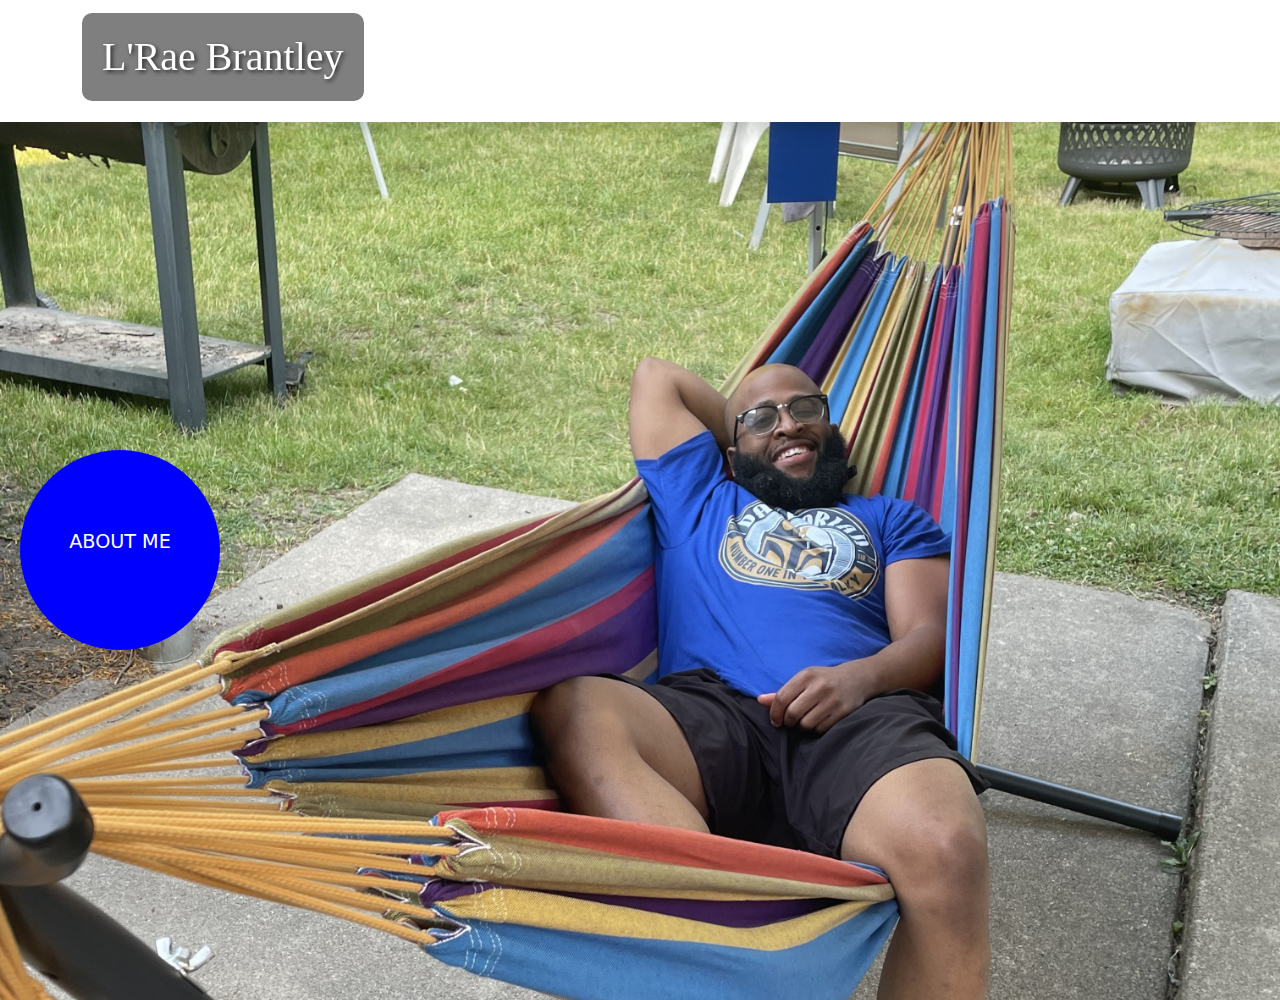
<file: index.html>
<!DOCTYPE html>
<html lang="en">
<head>
<meta charset="UTF-8">
<meta name="viewport" content="width=device-width, initial-scale=1.0">
<meta http-equiv="X-UA-Compatible" content="ie=edge">
<meta name="Description" content="Enter your description here"/>
<link rel="stylesheet" href="https://cdnjs.cloudflare.com/ajax/libs/twitter-bootstrap/5.1.0/css/bootstrap.min.css">
<link rel="stylesheet" href="https://cdnjs.cloudflare.com/ajax/libs/font-awesome/5.15.4/css/all.min.css">
<link rel="stylesheet" href="index.css">
<title>Landing</title>
</head>
<body>

    <nav class="navbar navbar-expand-lg navbar-light bg-white shadow fixed-top">
        <div class="container">
            <a href="index.html" class="navbar-brand">
                <h1 style="
                    font-family: 'Arial Narrow Bold', cursive;
                    color: white;
                    text-shadow: 2px 2px 4px rgba(0, 0, 0, 0.7);
                    background-color: rgba(0, 0, 0, 0.5);
                    padding: 20px;
                    border-radius: 10px;
                ">L'Rae Brantley</h1>
            </a>
        </div>
    </nav>

    <section>
        <a href="about.html">
            <div class="about-circle">
                <p>ABOUT ME</p>
            </div>
        </a>
    </section>

<script src="https://cdnjs.cloudflare.com/ajax/libs/popper.js/2.9.2/umd/popper.min.js"></script>
<script src="https://cdnjs.cloudflare.com/ajax/libs/twitter-bootstrap/5.1.0/js/bootstrap.min.js"></script>
</body>
</html>
</file>
<file: index.css>
section {
    background-image: url(static/IMG_2378.JPEG);
    background-size:cover;
    background-position: center;
    height: 100vh;
    position: relative; /* Needed for button positioning */
    margin-top: 100px;
}

.about-circle {
    background-color: blue;
    color: white;
    width: 200px;
    height: 200px;
    border-radius: 50%;
    position: absolute;
    left: 20px; 
    top: 50%; 
    transform: translateY(-50%);
    display: flex;
    flex-direction: column;
    align-items: center;
    justify-content: center;
    text-align: center;
    font-size: 1.2rem;
}
</file>
